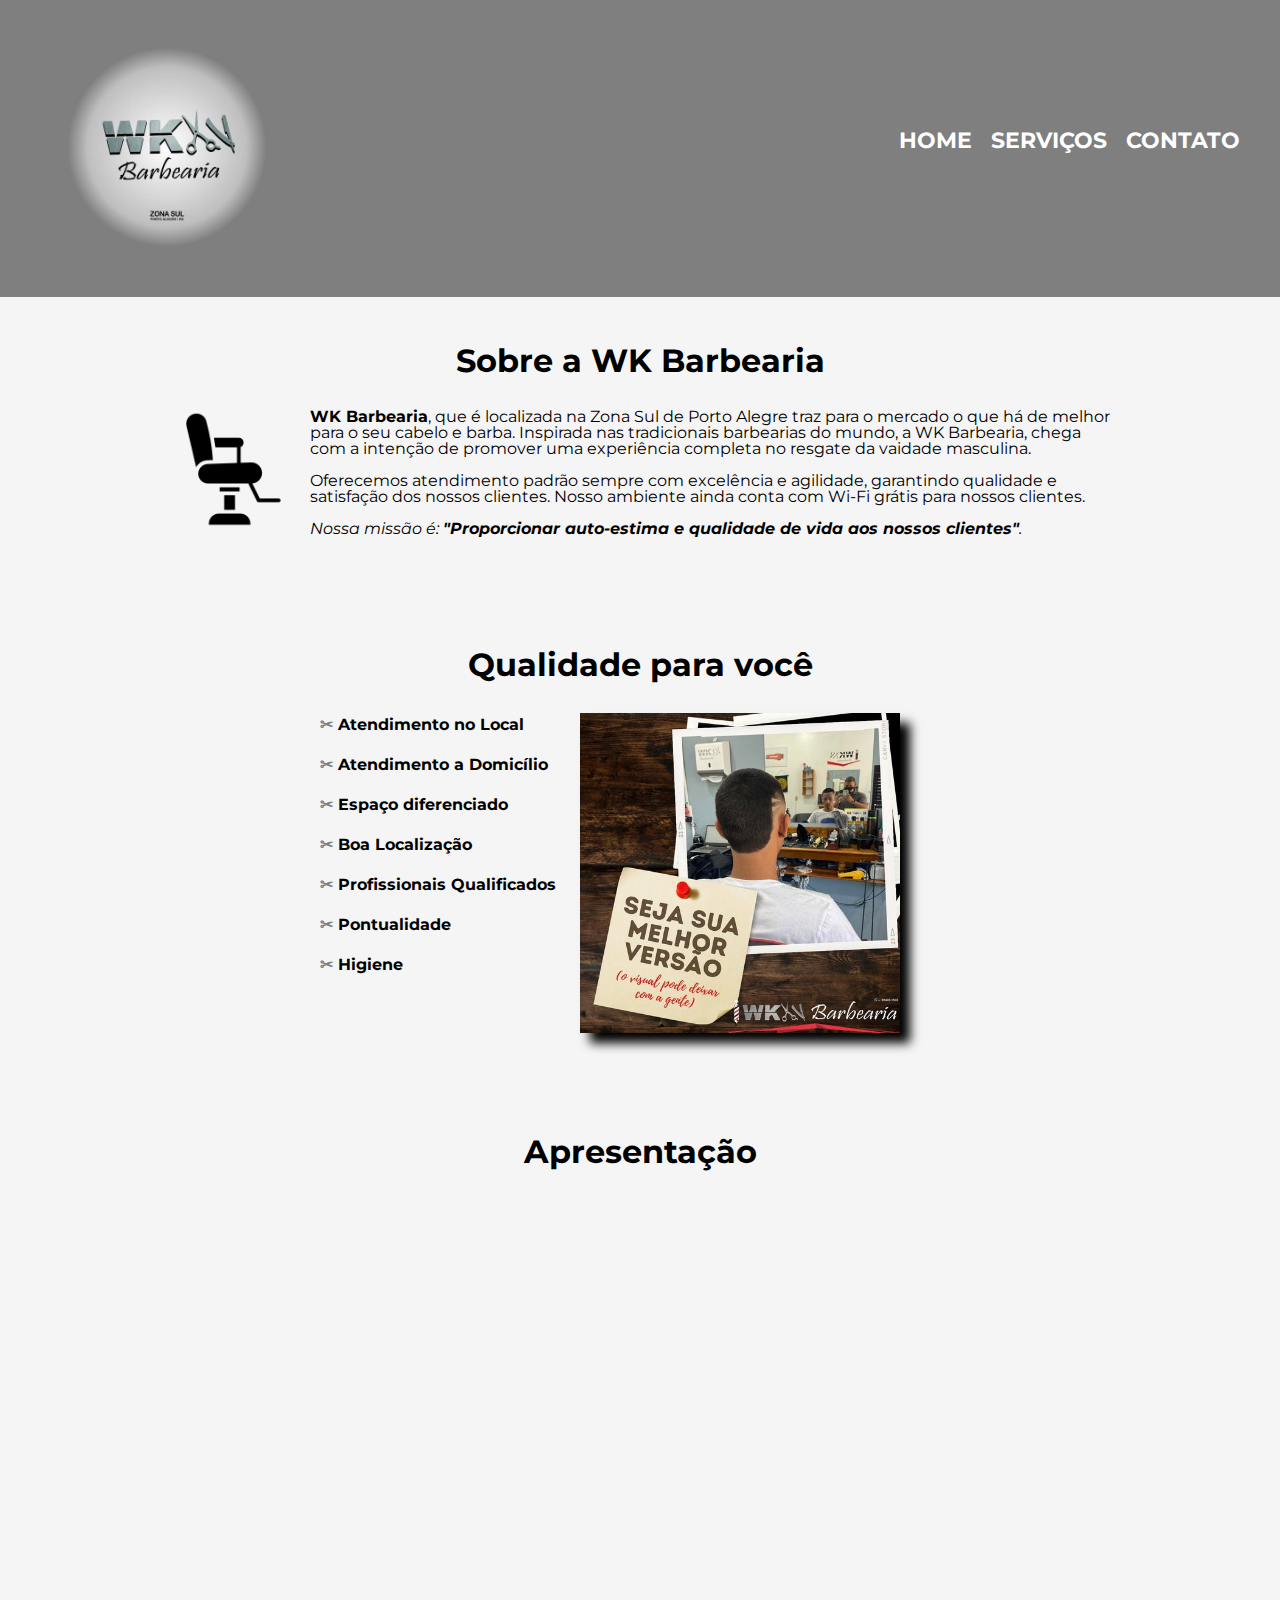
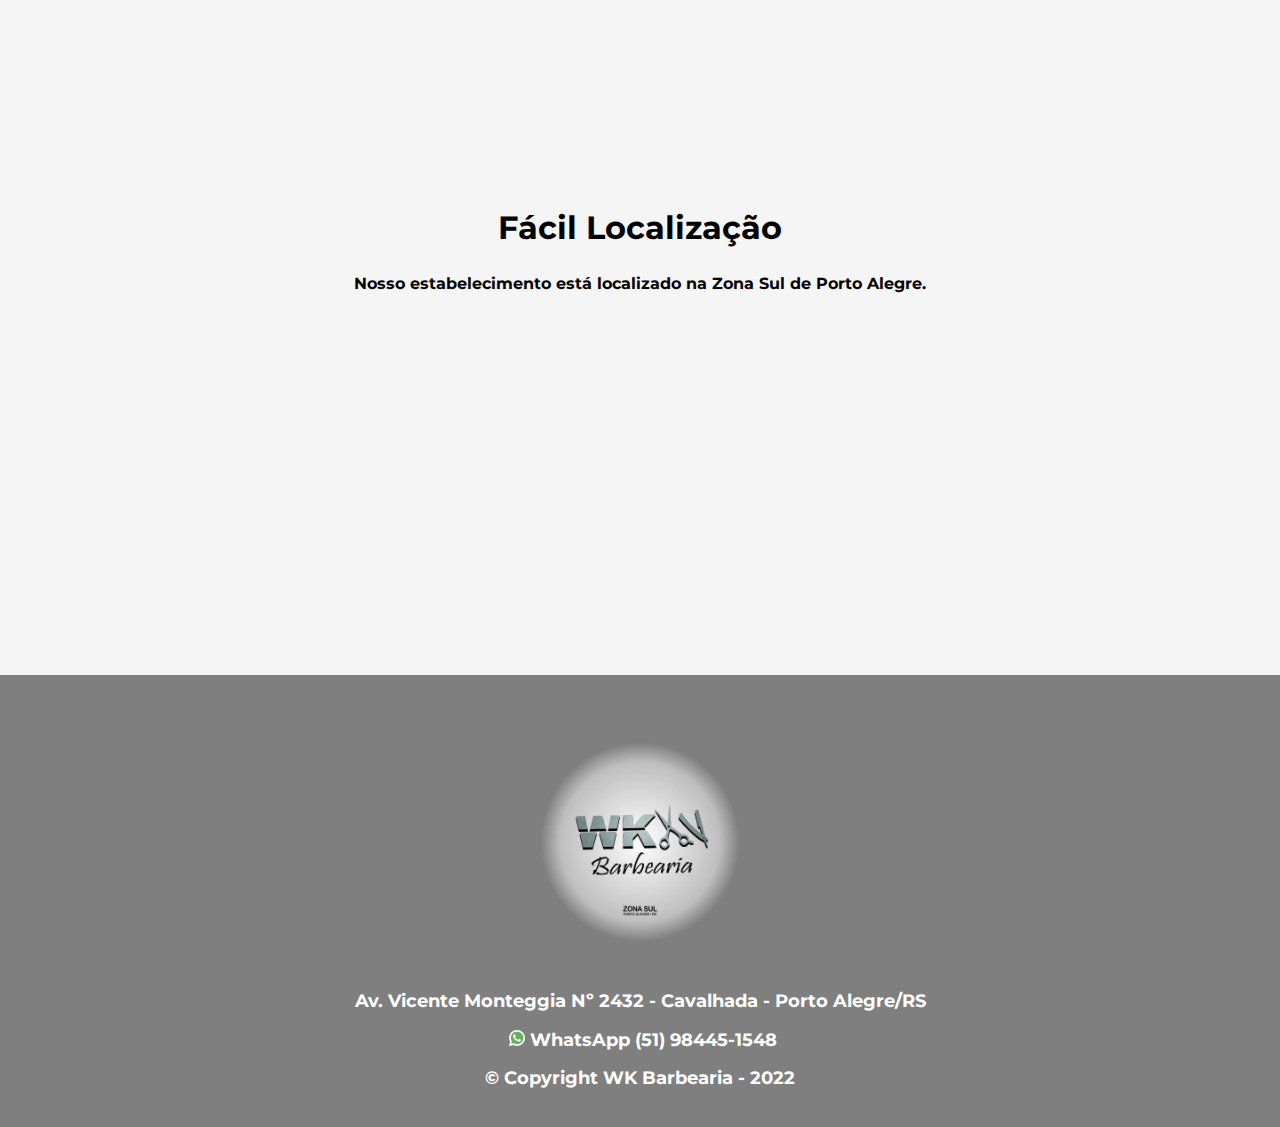
<file: index.html>
<!DOCTYPE html>
<html lang="pt-BR">

<head>
    <meta charset="UTF-8">
    <meta name="viewport" content="width=device-width">
    <title>WK Barbearia</title>
    <link rel="icon" type="image/x-icon" href="favicon.ico">
    <link rel="stylesheet" href="reset.css">
    <link rel="stylesheet" href="style.css">
    <link href="https://fonts.googleapis.com/css2?family=Montserrat&display=swap" rel="stylesheet">

</head>

<body>
<header>
    <div class="caixa">
        <h1><img src="logo.jpg" class="logo-cabecalho"></h1>
        <nav>
            <ul>
                <li><a href="index.html">Home</a></li>
                <li><a href="servicos.html">Serviços</a></li>
                <li><a href="contato.html">Contato</a></li>
            </ul>
        </nav>
    </div>
</header>

<main style="background-color:#f5f5f5;">
    <section class="principal">
        <h2 class="titulo-principal">Sobre a WK Barbearia</h2>

        <img class="utensilios" src="chair.png" alt="Utensilios de um Barbeiro">

        <p><strong>WK Barbearia</strong>, que é localizada na Zona Sul de Porto Alegre traz para o mercado o que há de
            melhor
            para o
            seu
            cabelo e barba.
            Inspirada nas tradicionais barbearias do mundo, a WK Barbearia, chega com a intenção de promover uma
            experiência completa no resgate da vaidade masculina.</p>

        <p>Oferecemos atendimento padrão sempre com excelência e agilidade, garantindo qualidade e satisfação dos nossos
            clientes. Nosso ambiente ainda conta com Wi-Fi grátis para nossos clientes.</p>

        <p id="missao"><em>Nossa missão é: <strong>"Proporcionar auto-estima e qualidade de vida aos
            nossos clientes"</strong>.</em></p>
    </section>

    <section class="beneficios">

        <h3 class="titulo-principal">Qualidade para você</h3>

        <div class="conteudo-beneficios">

            <ul class="lista-beneficios">
                <li class="itens"> Atendimento no Local</li>
                </br>
                <li class="itens"> Atendimento a Domicílio</li>
                </br>
                <li class="itens"> Espaço diferenciado</li>
                </br>
                <li class="itens"> Boa Localização</li>
                </br>
                <li class="itens"> Profissionais Qualificados</li>
                </br>
                <li class="itens"> Pontualidade</li>
                </br>
                <li class="itens"> Higiene</li>
            </ul>
            <img src="beneficios.jpg" class="imagem-beneficios">
        </div>

        <h3 class="apresentação">Apresentação</h3>

        <div class="video">
            <iframe width="100%"
                    src="https://www.facebook.com/plugins/video.php?height=476&href=https%3A%2F%2Fwww.facebook.com%2Fwkbarbeariapoa%2Fvideos%2F452005593220424%2F&show_text=false&width=476&t=0"
                    width="476" height="476" style="border:none;overflow:hidden" scrolling="no" frameborder="0"
                    allowfullscreen="true"
                    allow="autoplay; clipboard-write; encrypted-media; picture-in-picture; web-share"
                    allowFullScreen="true"></iframe>
        </div>
    </section>

    <section class="mapa">
        <h3 class="titulo-principal">Fácil Localização</h3>
        <p>Nosso estabelecimento está localizado na Zona Sul de Porto Alegre.</p>

        <div class="mapa-conteudo">
            <iframe
                    src="https://maps.google.com/maps?q=Av.%20Vicente%20Monteggia,%202432%20-%20Cavalhada,%20Porto%20Alegre%20-%20RS,%2091740-290&t=&z=13&ie=UTF8&iwloc=&output=embed"
                    width="100%" height="300" style="border:0;" allowfullscreen="" loading="lazy"></iframe>
        </div>
    </section>

</main>

<footer>
    <h1><img src="logo.jpg" class="logo-cabecalho"></h1>
    <p class="copyright">Av. Vicente Monteggia Nº 2432 - Cavalhada - Porto Alegre/RS</p>
    <p class="copyright"><img src="whatsapp.png" style="padding-left:5px;"> WhatsApp (51) 98445-1548</p>
    <p class="copyright">&copy; Copyright WK Barbearia - 2022</p>
</footer>

</body>

</html>
</file>
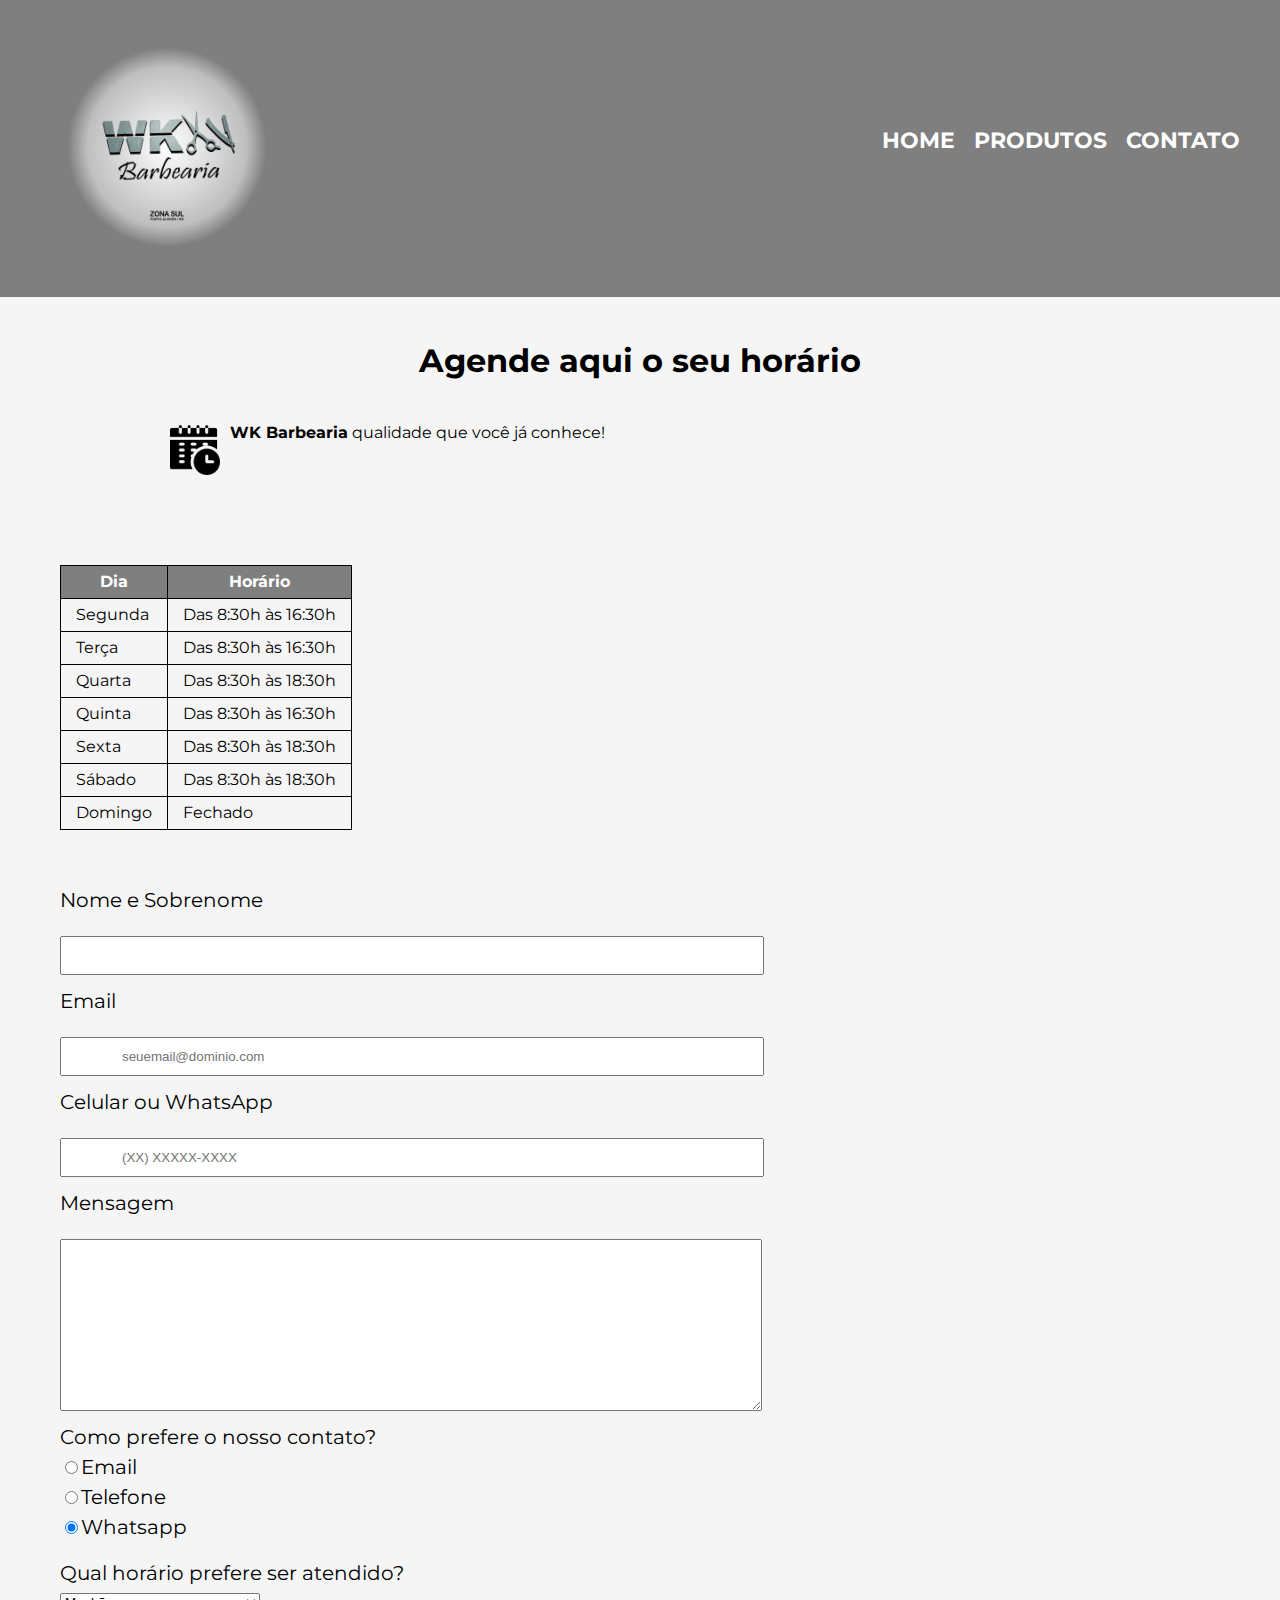
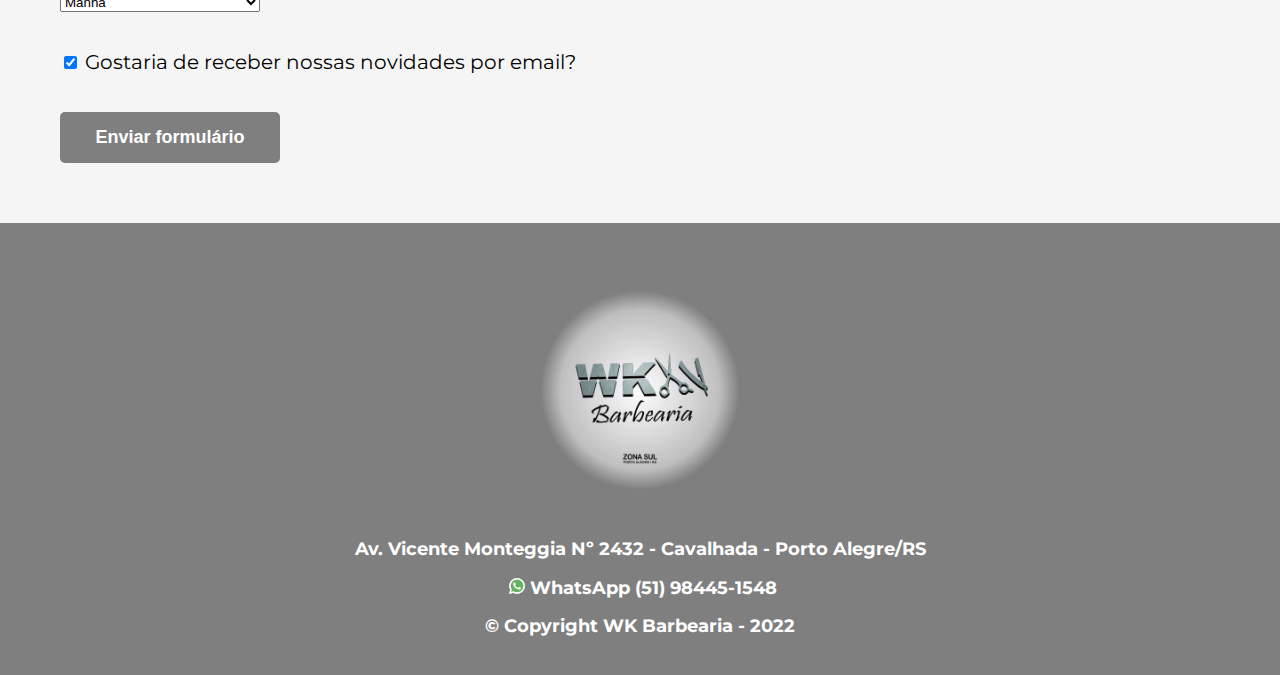
<file: contato.html>
<!DOCTYPE html>
<html lang="pt-BR" xmlns="http://www.w3.org/1999/html">

<head>
    <meta charset="UTF-8">
    <meta name="viewport" content="width=device-width">
    <title>Antônio's Barbershop</title>
    <link rel="icon" type="image/x-icon" href="favicon.ico">
    <link rel="stylesheet" href="reset.css">
    <link rel="stylesheet" href="style.css">
    <link href="https://fonts.googleapis.com/css2?family=Montserrat&display=swap" rel="stylesheet">

</head>

<body style="background-color:#f5f5f5;">
<header>
    <div class="caixa">
        <h1><img src="logo.jpg" class="logo-cabecalho" alt="Logo da Barbearia Alura"></h1>
        <nav>
            <ul>
                <li><a href="index.html">Home</a></li>
                <li><a href="servicos.html">Produtos</a></li>
                <li><a href="contato.html">Contato</a></li>
            </ul>
        </nav>
    </div>
</header>
<main style="background-color:#f5f5f5;">

    <section class="principal">
        <h2 class="titulo-principal">Agende aqui o seu horário</h2>
        </br>
        <img class="utensiliosContato" src="agendamento.png" alt="Utensilios de um Barbeiro">
        <p><strong>WK Barbearia</strong> qualidade que você já conhece!</p>
    </section>

    <table>
        <thead>
        <tr>
            <th>Dia</th>
            <th>Horário</th>
        </tr>
        </thead>

        <tbody>
        <tr>
            <td>Segunda</td>
            <td>Das 8:30h às 16:30h</td>
        </tr>
        <tr>
            <td>Terça</td>
            <td>Das 8:30h às 16:30h</td>
        </tr>
        <tr>
            <td>Quarta</td>
            <td>Das 8:30h às 18:30h</td>
        </tr>
        <tr>
            <td>Quinta</td>
            <td>Das 8:30h às 16:30h</td>
        </tr>
        <tr>
            <td>Sexta</td>
            <td>Das 8:30h às 18:30h</td>
        </tr>
        <tr>
            <td>Sábado</td>
            <td>Das 8:30h às 18:30h</td>
        </tr>
        <tr>
            <td>Domingo</td>
            <td>Fechado</td>
        </tr>
        </tbody>
    </table>

    <form form action="https://formsubmit.co/andersonmatte_18@hotmail.com" method="POST">

        <label for="nomesobrenome">Nome e Sobrenome</label>
        </br>
        <input type="text" name="Nome e Sobrenome" id="nomesobrenome" class="input-padrao" required>
        </br>
        <label for="email">Email</label>
        </br>
        <input type="email" name="Email" id="email" class="input-padrao" required placeholder="seuemail@dominio.com">
        </br>
        <label for="telefone">Celular ou WhatsApp</label>
        </br>
        <input pattern="^\d{2}\d{5}\d{4}$" type="tel" name="Telefone ou Whatsapp" id="telefone" class="input-padrao"
               required placeholder="(XX) XXXXX-XXXX"
               oninvalid="this.setCustomValidity('Digite o DDD com 2 números e os 9 números do celular')"
               onkeyup="setCustomValidity('')">
        </br>
        <label for="mensagem">Mensagem</label>
        </br>
        <textarea type="mensagem" name="Mensagem" cols="70" rows="10" id="mensagem" class="input-padrao"
                  required></textarea>
        </br>
        <fieldset class="prefere-contato">
            <legend>Como prefere o nosso contato?</legend>
            <label for="radio-email"><input type="radio" name="prefere-contato" value="email"
                                            id="radio-email">Email</label>

            <label for="radio-telefone"><input type="radio" name="prefere-contato" value="telefone"
                                               id="radio-telefone">Telefone</label>

            <label for="radio-whatsapp"><input type="radio" name="prefere-contato" value="whatsapp"
                                               id="radio-whatsapp" checked>Whatsapp</label>
        </fieldset>
        </br>
        <fieldset>
            <legend>Qual horário prefere ser atendido?</legend>
            <select class="custom-select" style="width:200px;">
                <option>Manhã</option>
                <option>Tarde</option>
                <option>Noite</option>
            </select>
        </fieldset>

        <label class="checkbox"><input type="checkbox" name="Receber Novidades" checked> Gostaria de receber nossas
            novidades por
            email?</label>

        <input type="submit" value="Enviar formulário" class="enviar">
    </form>

</main>


<footer>
    <h1><img src="logo.jpg" class="logo-cabecalho"></h1>
    <p class="copyright">Av. Vicente Monteggia Nº 2432 - Cavalhada - Porto Alegre/RS</p>
    <p class="copyright"><img src="whatsapp.png" style="padding-left:5px;"> WhatsApp (51) 98445-1548</p>
    <p class="copyright">&copy; Copyright WK Barbearia - 2022</p>
</footer>

</body>

</html>
</file>
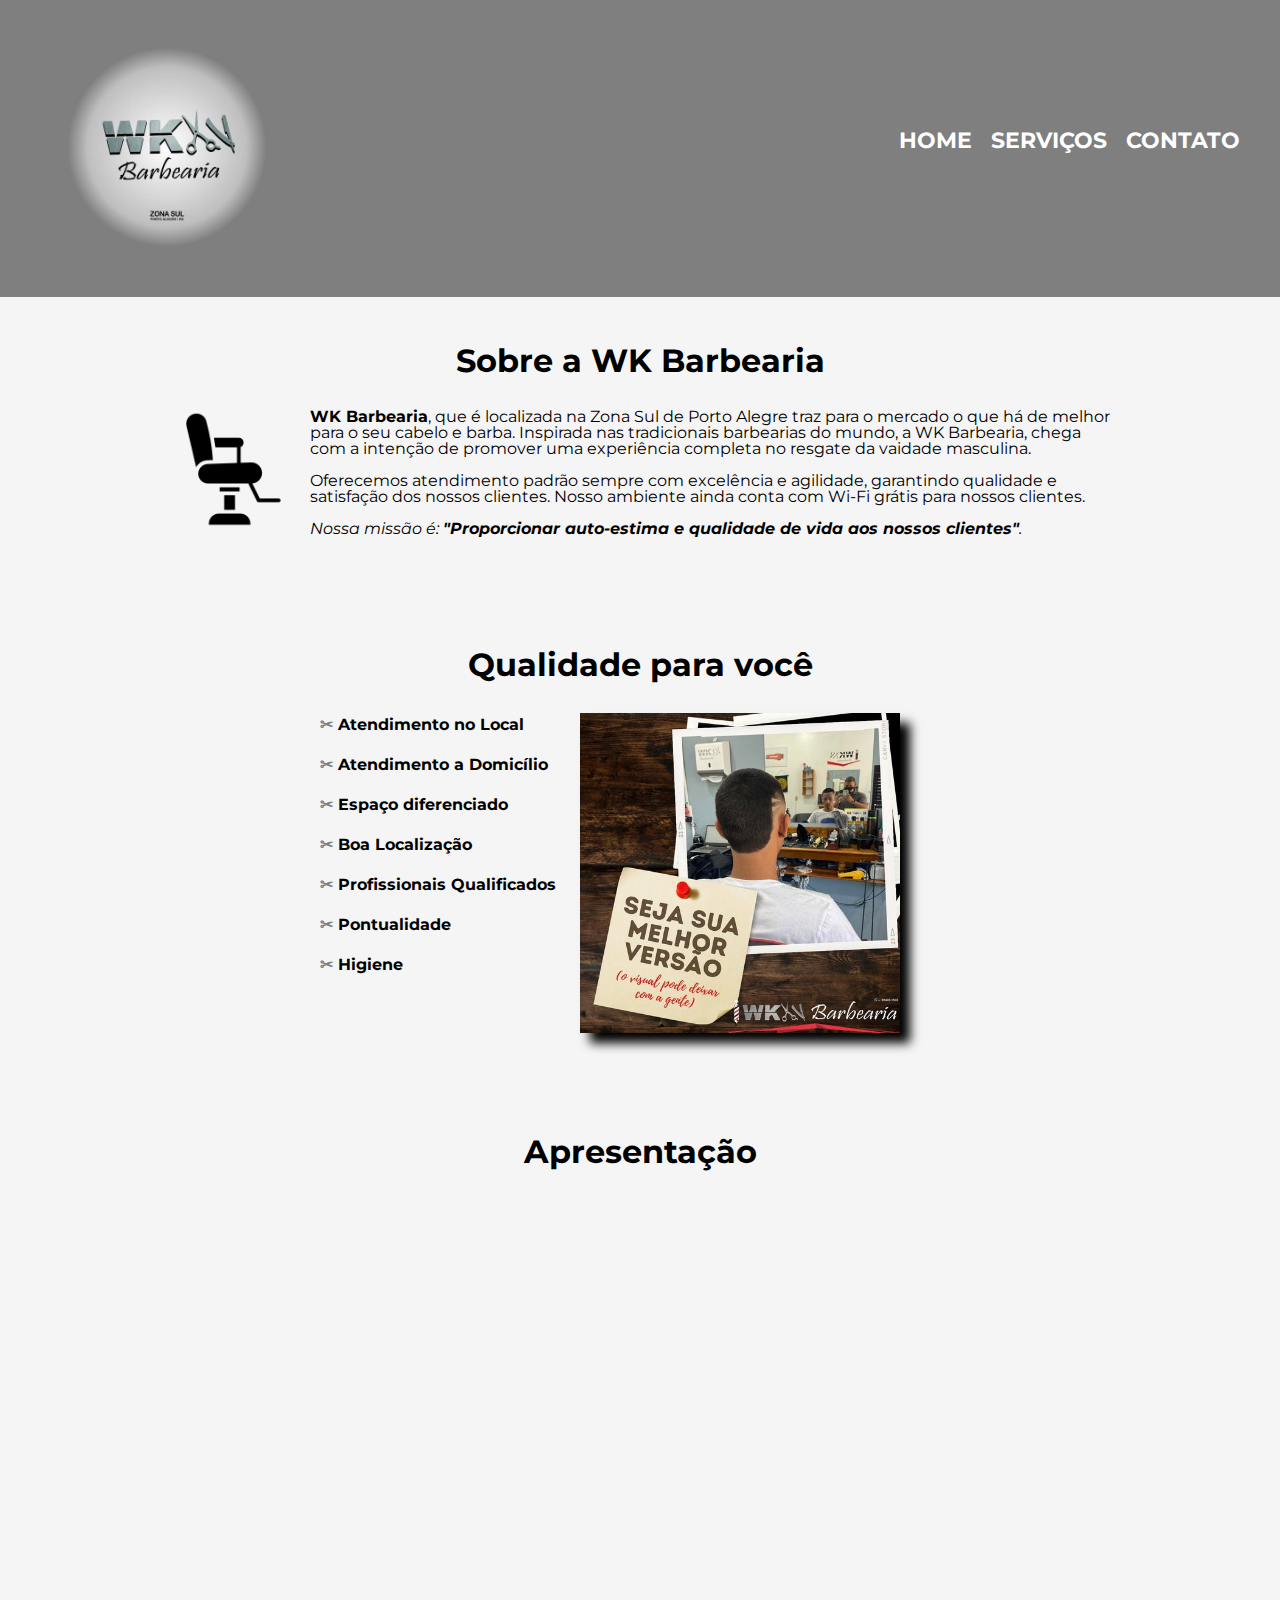
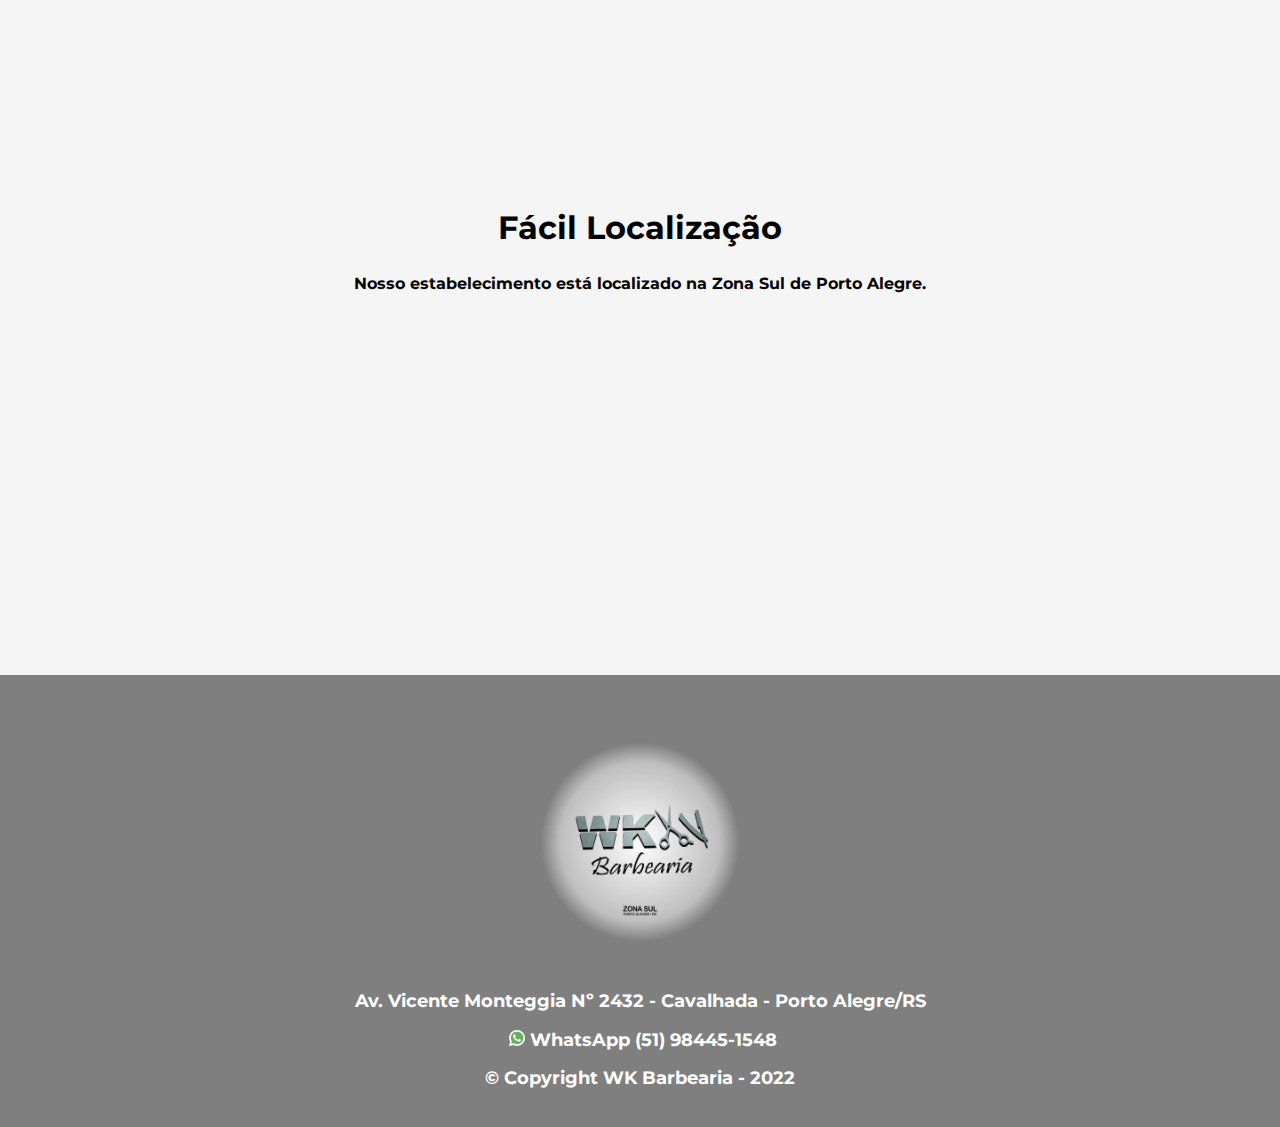
<file: home.html>
<!DOCTYPE html>
<html lang="pt-BR">

<head>
    <meta charset="UTF-8">
    <meta name="viewport" content="width=device-width">
    <title>WK Barbearia</title>
    <link rel="icon" type="image/x-icon" href="favicon.ico">
    <link rel="stylesheet" href="reset.css">
    <link rel="stylesheet" href="style.css">
    <link href="https://fonts.googleapis.com/css2?family=Montserrat&display=swap" rel="stylesheet">

</head>

<body>
<header>
    <div class="caixa">
        <h1><img src="logo.jpg" class="logo-cabecalho"></h1>
        <nav>
            <ul>
                <li><a href="home.html">Home</a></li>
                <li><a href="servicos.html">Serviços</a></li>
                <li><a href="contato.html">Contato</a></li>
            </ul>
        </nav>
    </div>
</header>

<main style="background-color:#f5f5f5;">
    <section class="principal">
        <h2 class="titulo-principal">Sobre a WK Barbearia</h2>

        <img class="utensilios" src="chair.png" alt="Utensilios de um Barbeiro">

        <p><strong>WK Barbearia</strong>, que é localizada na Zona Sul de Porto Alegre traz para o mercado o que há de
            melhor
            para o
            seu
            cabelo e barba.
            Inspirada nas tradicionais barbearias do mundo, a WK Barbearia, chega com a intenção de promover uma
            experiência completa no resgate da vaidade masculina.</p>

        <p>Oferecemos atendimento padrão sempre com excelência e agilidade, garantindo qualidade e satisfação dos nossos
            clientes. Nosso ambiente ainda conta com Wi-Fi grátis para nossos clientes.</p>

        <p id="missao"><em>Nossa missão é: <strong>"Proporcionar auto-estima e qualidade de vida aos
            nossos clientes"</strong>.</em></p>
    </section>

    <section class="beneficios">

        <h3 class="titulo-principal">Qualidade para você</h3>

        <div class="conteudo-beneficios">

            <ul class="lista-beneficios">
                <li class="itens"> Atendimento no Local</li>
                </br>
                <li class="itens"> Atendimento a Domicílio</li>
                </br>
                <li class="itens"> Espaço diferenciado</li>
                </br>
                <li class="itens"> Boa Localização</li>
                </br>
                <li class="itens"> Profissionais Qualificados</li>
                </br>
                <li class="itens"> Pontualidade</li>
                </br>
                <li class="itens"> Higiene</li>
            </ul>
            <img src="beneficios.jpg" class="imagem-beneficios">
        </div>

        <h3 class="apresentação">Apresentação</h3>

        <div class="video">
            <iframe width="100%"
                    src="https://www.facebook.com/plugins/video.php?height=476&href=https%3A%2F%2Fwww.facebook.com%2Fwkbarbeariapoa%2Fvideos%2F452005593220424%2F&show_text=false&width=476&t=0"
                    width="476" height="476" style="border:none;overflow:hidden" scrolling="no" frameborder="0"
                    allowfullscreen="true"
                    allow="autoplay; clipboard-write; encrypted-media; picture-in-picture; web-share"
                    allowFullScreen="true"></iframe>
        </div>
    </section>

    <section class="mapa">
        <h3 class="titulo-principal">Fácil Localização</h3>
        <p>Nosso estabelecimento está localizado na Zona Sul de Porto Alegre.</p>

        <div class="mapa-conteudo">
            <iframe
                    src="https://maps.google.com/maps?q=Av.%20Vicente%20Monteggia,%202432%20-%20Cavalhada,%20Porto%20Alegre%20-%20RS,%2091740-290&t=&z=13&ie=UTF8&iwloc=&output=embed"
                    width="100%" height="300" style="border:0;" allowfullscreen="" loading="lazy"></iframe>
        </div>
    </section>

</main>

<footer>
    <h1><img src="logo.jpg" class="logo-cabecalho"></h1>
    <p class="copyright">Av. Vicente Monteggia Nº 2432 - Cavalhada - Porto Alegre/RS</p>
    <p class="copyright"><img src="whatsapp.png" style="padding-left:5px;"> WhatsApp (51) 98445-1548</p>
    <p class="copyright">&copy; Copyright WK Barbearia - 2022</p>
</footer>

</body>

</html>
</file>
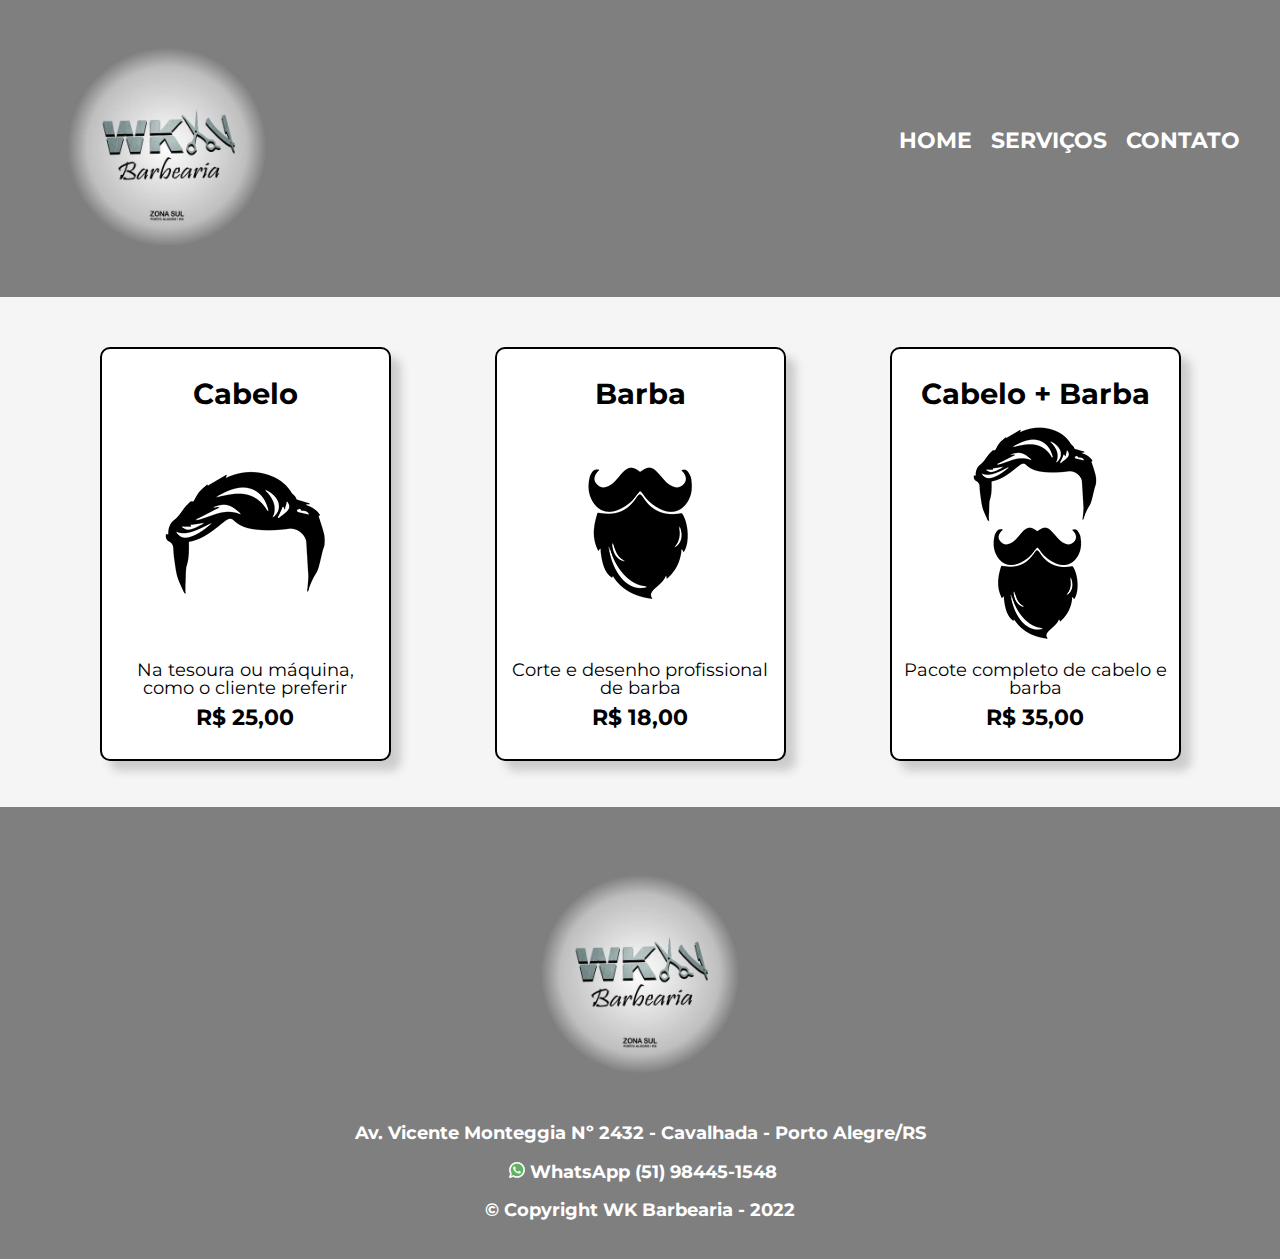
<file: servicos.html>
<!DOCTYPE html>
<html lang="pt-BR">

<head>
    <meta charset="UTF-8">
    <meta name="viewport" content="width=device-width">
    <title>Antônio's Barbershop</title>
    <link rel="icon" type="image/x-icon" href="favicon.ico">
    <link rel="stylesheet" href="reset.css">
    <link rel="stylesheet" href="style.css">
    <link href="https://fonts.googleapis.com/css2?family=Montserrat&display=swap" rel="stylesheet">

</head>

<body style="background-color:#f5f5f5;">
<header>
    <div class="caixa">
        <h1><img src="logo.jpg" class="logo-cabecalho"></h1>
        <nav>
            <ul>
                <li><a href="index.html">Home</a></li>
                <li><a href="servicos.html">Serviços</a></li>
                <li><a href="contato.html">Contato</a></li>
            </ul>
        </nav>
    </div>
</header>

<main>
    <div class="container">

        <div class="cabelo">
            <ul class="produtos">
                <li style="background-color:#FFFFFF;">
                    <h2>Cabelo</h2>
                    <img src="cabelo.jpg">
                    <p class="produto-descricao">Na tesoura ou máquina, como o cliente preferir</p>
                    <p class="produto-preco">R$ 25,00</p>
                </li>
            </ul>
        </div>

        <div class="barba">
            <ul class="produtos">
                <li style="background-color:#FFFFFF;">
                    <h2>Barba</h2>
                    <img src="barba.jpg">
                    <p class="produto-descricao">Corte e desenho profissional de barba</p>
                    <p class="produto-preco">R$ 18,00</p>
                </li>
            </ul>
        </div>

        <div class="cabelobarba">
            <ul class="produtos">
                <li style="background-color:#FFFFFF;">
                    <h2>Cabelo + Barba</h2>
                    <img src="cabelo+barba.jpg">
                    <p class="produto-descricao">Pacote completo de cabelo e barba</p>
                    <p class="produto-preco">R$ 35,00</p>
                </li>
            </ul>
        </div>
    </div>
</main>

<footer>
    <h1><img src="logo.jpg" class="logo-cabecalho"></h1>
    <p class="copyright">Av. Vicente Monteggia Nº 2432 - Cavalhada - Porto Alegre/RS</p>
    <p class="copyright"><img src="whatsapp.png" style="padding-left:5px;"> WhatsApp (51) 98445-1548</p>
    <p class="copyright">&copy; Copyright WK Barbearia - 2022</p>
</footer>

</body>

</html>
</file>
<file: style.css>
body {
    font-family: 'Montserrat', sans-serif;
}

header {
    background: #7f7f7f;
    padding: 20px 0;
}

.caixa {
    position: relative;
    width: 1200px;
    margin: 0 auto;
}
.logo-cabecalho {
    width: 200px;
    margin: 27px;
}

nav {
    position: absolute;
    top: 110px;
    right: 0;
}

nav li {
    display: inline;
    margin: 0 0 0 15px;
}

nav a {
    text-transform: uppercase;
    color: #FFFFFF;
    font-weight: bold;
    font-size: 22px;
    text-decoration: none;
}

nav a:hover {
    color: #000000;
    text-decoration: none;
}

.container {
    display: flex;
    justify-content: space-evenly;
    flex-wrap: wrap;
    padding: 50px 0 60px;
}

.cabelo, .barba, .cabelobarba {
    
    width: 300px;
    height: 400px;
    border-radius: 10px;
}

.produtos li {
    display: inline-block;
    text-align: center;
    width: auto;
    vertical-align: top;
    margin: 0 1.5%;
    padding: 30px 10px;
    box-sizing: border-box;
    border: 2px solid #000000;
    border-radius: 10px;
    box-shadow: 10px 10px 10px #cccccc;
}

.produtos li:hover {
    border-color: #7f7f7f;
}

.produtos li:active {
    border-color: #088c19;
}

.produtos li:hover h2 {
    font-size: 31.4px;
    color: #7f7f7f;
}

.produtos h2 {
    font-size: 29px;
    font-weight: bold;
}

.produto-descricao {
    font-size: 18px;
}

.produto-preco {
    font-size: 22px;
    font-weight: bold;
    margin-top: 10px;
}

footer {
    text-align: center;
    background-color: #7f7f7f;
    padding: 40px 0;
}

.logo-rodape {
    width: 400px;
    margin: 27px;
}

.copyright {
    color: white;
    font-weight: bold;
    font-size: 18px;
    margin: 20px 0 0;
}

form {
    margin: 60px;
}

form label, form legend {
    display: block;
    font-size: 20px;
    margin: 0 0 10px;
}

.input-padrao {
    display: block;
    margin: 0 0 0px;
    padding: 10px 60px;
    width: 50%;
}

/* Campo de testes dos input*/

input:focus:required:invalid {
    background-color: rgb(241, 116, 116); 
}

input:required:valid {
    background-color: rgb(215, 236, 182);  
}
  
 /* Campo de testes dos input*/
 
.checkbox {
    margin: 40px 0;
}

.enviar {
    width: 220px;
    padding: 15px 0;
    background: #7f7f7f;
    color: white;
    font-weight: bold;
    font-size: 18px;
    border: none;
    border-radius: 5px;
    transition: 1s all;
    cursor: pointer;
}

.enviar:hover {
    background: #0c0483;
    transform: scale(1.1);
}

table {
    margin: 60px;
}

thead {
    background: #7f7f7f;
    color: white;
    font-weight: bold;
}

td, th {
    border: 1px solid #000000;
    padding: 8px 15px;
}

/* css da página inicial */
.banner {
    width: 30%;
	height:20%;
}

.titulo-principal {
    text-align: center;
    font-size: 2em;
    margin: 0 0 1em;
    clear: left;
    font-weight: bold;
}

.principal {
    padding: 3em 0;
    background: #f5f5f5;
    width: 940px;
    margin: 0 auto;
}

.principal p {
    margin: 0 0 1em;
}

.principal strong {
    font-weight: bold;
}

.principal em {
    font-style: italic;
}

.utensilios {
    width: 120px;
    float: left;
    margin: 0 20px 20px 0;
}

.utensiliosContato {
    width: 50px;
    float: left;
    margin: 0 10px 10px 0;
}

.mapa {
    padding: 3em 0;
    background: #f5f5f5;
}

.mapa-conteudo {
    width: 940px;
    margin: 0 auto;
    border-radius: 15px;
    overflow: hidden;
}

.mapa p {
    margin: 0 0 2em;
    text-align: center;
    font-weight: bold;
}

.beneficios {
    padding: 3em 0;
    background: #f5f5f5;
}

.conteudo-beneficios {
    width: 640px;
    margin: 0 auto;
}

.lista-beneficios {
    width: 40%;
    display: inline-block;
    vertical-align: top;
}

.itens {
    line-height: 1.5;
    
}

/* para marcar a cada 2 itens => .itens:nth-child(2n + 1) */
.itens:nth-child(1n +1) {    
    font-weight: bold;
}

/* ORIGINAL
.itens:first-child {    
    font-weight: bold;
}
*/

.itens::before {
    content: "✂ ";
    color: #7f7f7f;
} 

.imagem-beneficios {
    width: 50%;
    opacity: 1;
    transition: 400ms;
    box-shadow: 10px 10px 10px #000000; /* box-shadow=objeto  e text-shadow=texto */  
}

.imagem-beneficios:hover {
    opacity: 0.3;
}

.apresentação {
    text-align: center;
    font-size: 2em;
    clear: left;
    font-weight: bold;
    padding-top: 100px;
}

.video {
    width: 560px;
    margin: 2em auto;
    padding-top: 5px;
}

@media screen and (max-width: 900px) {
    .caixa, .principal, .conteudo-beneficios, .mapa-conteudo, .video {
        width: 90%;
    }

    h1{
        text-align: center;
    }

    nav {
        position: static;
        text-align: center;
    }

    .lista-beneficios, .imagem-beneficios {
        width: 100%;
    }

    .prefere-contato {
      margin-top: 50px;
      margin-bottom: 30px;
    }
    
    .produtos li {
        padding: 15px;
    }

    .container {
        padding-bottom: 30px;
    }

}
</file>
